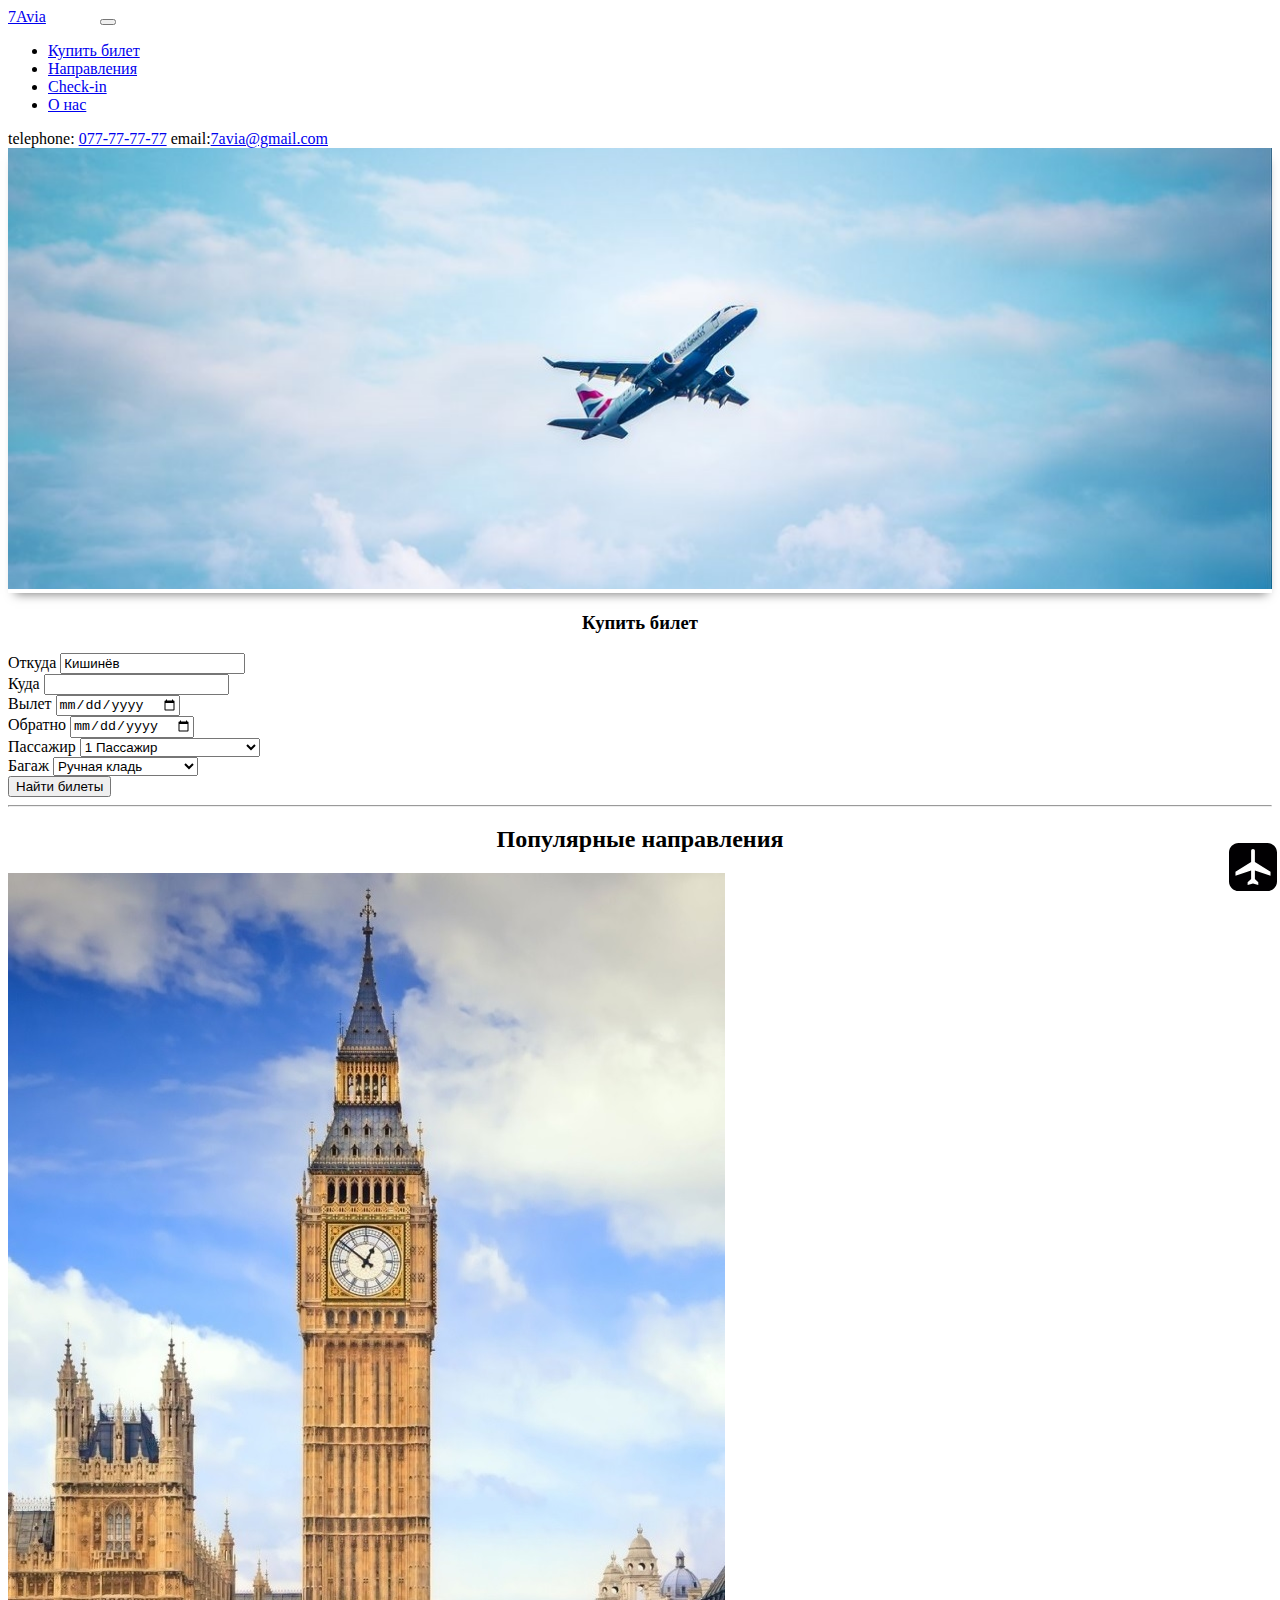
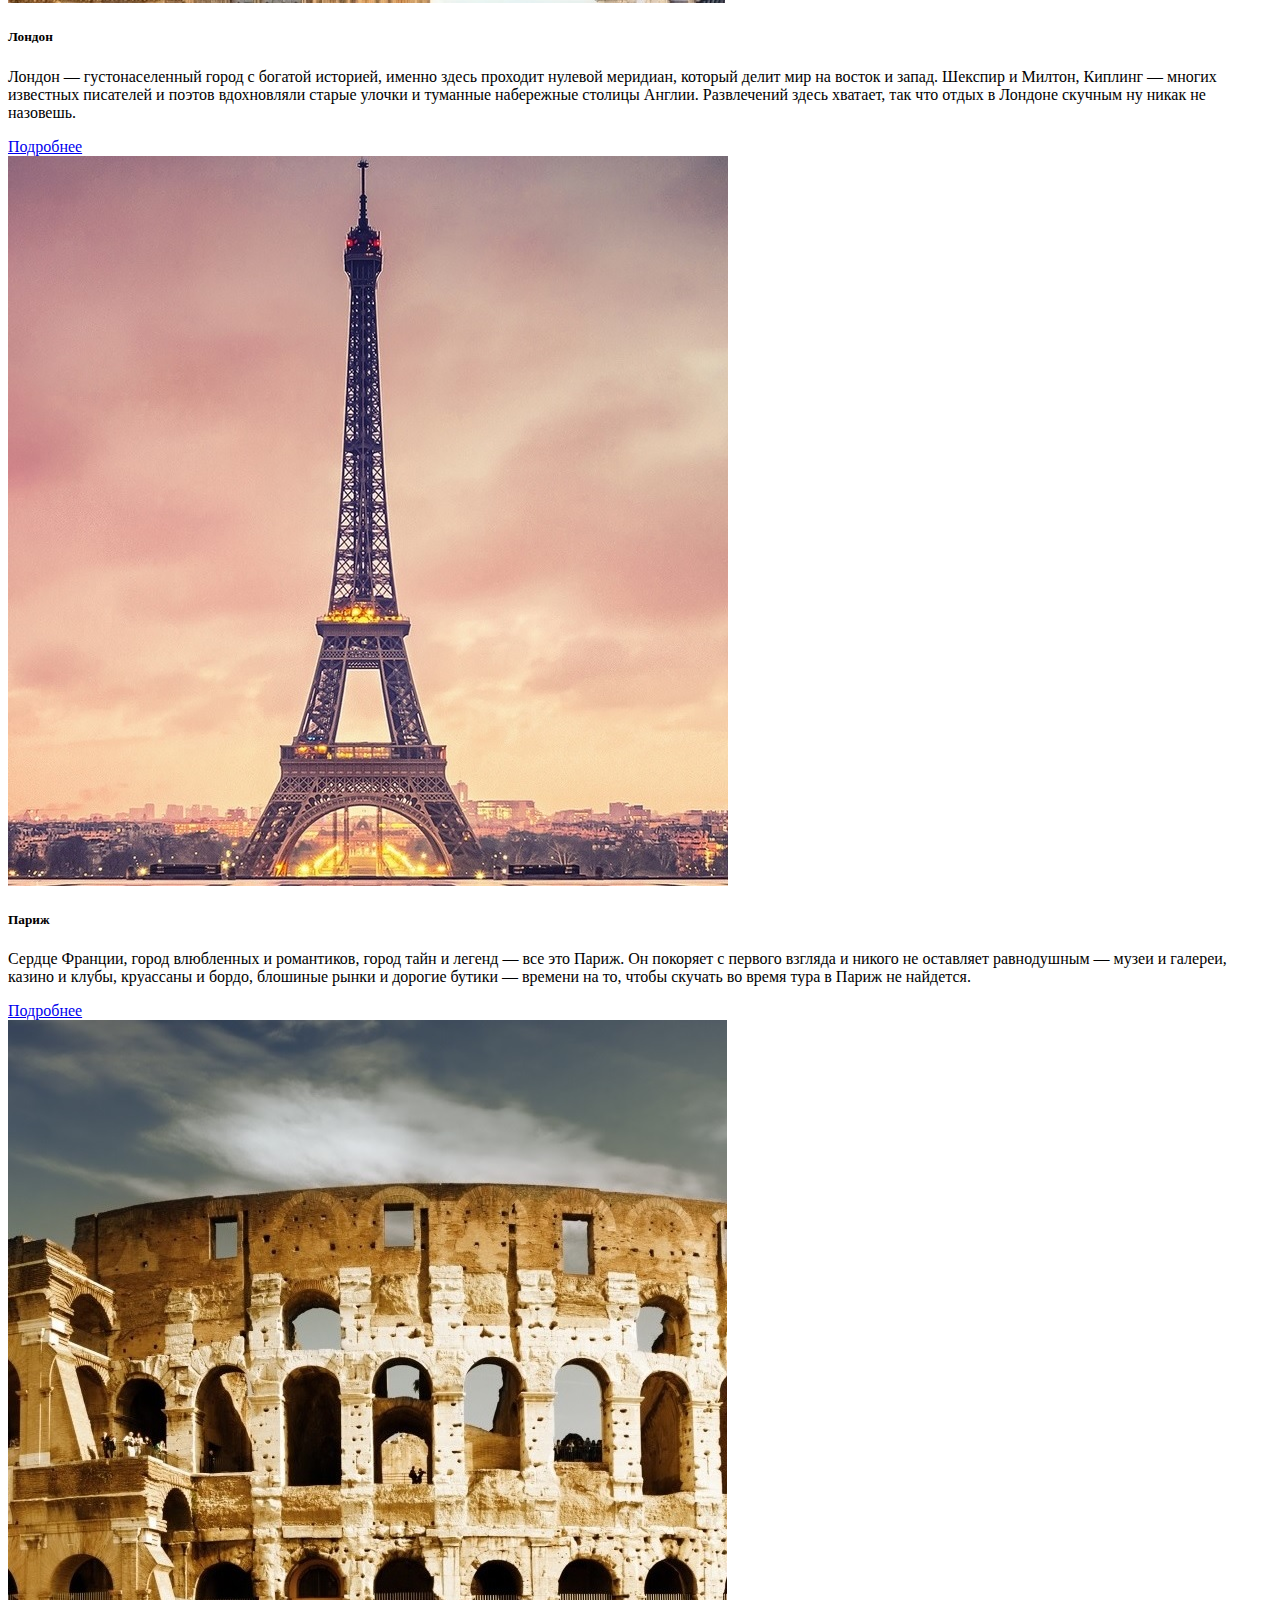
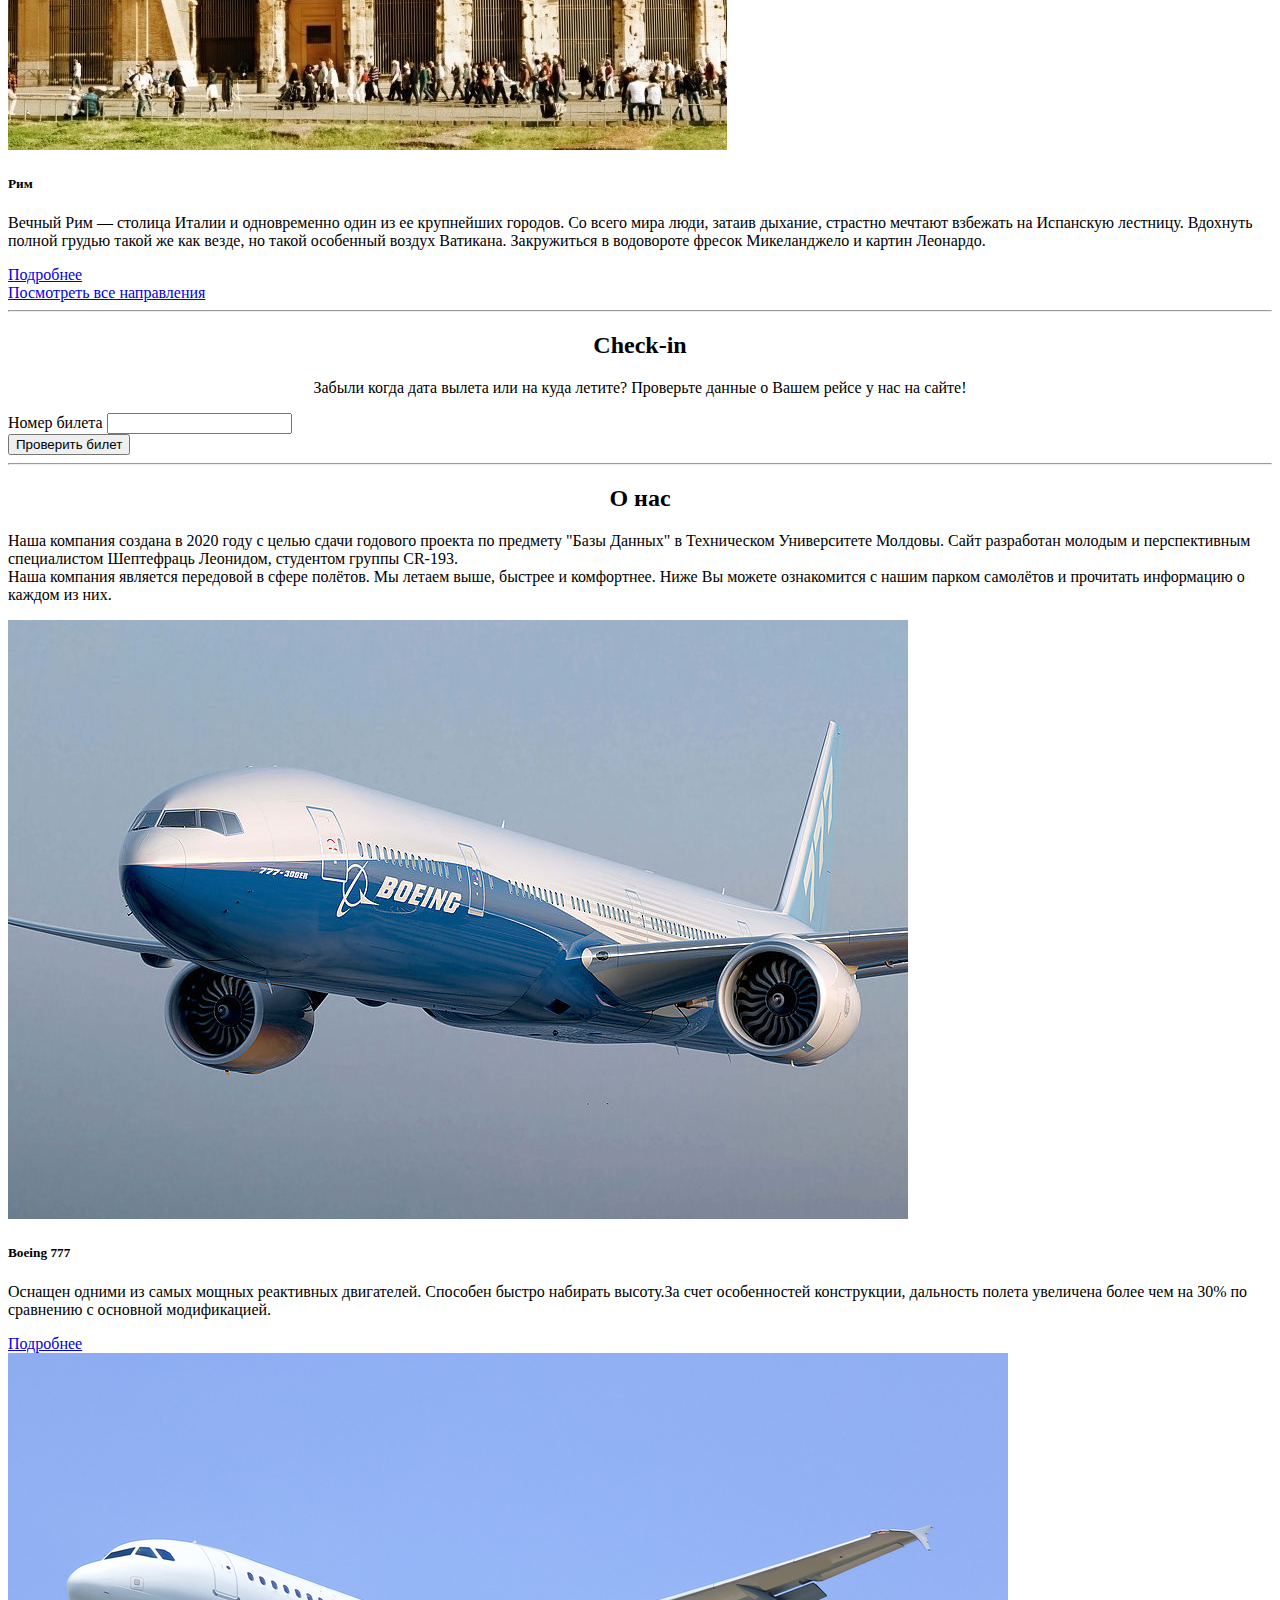
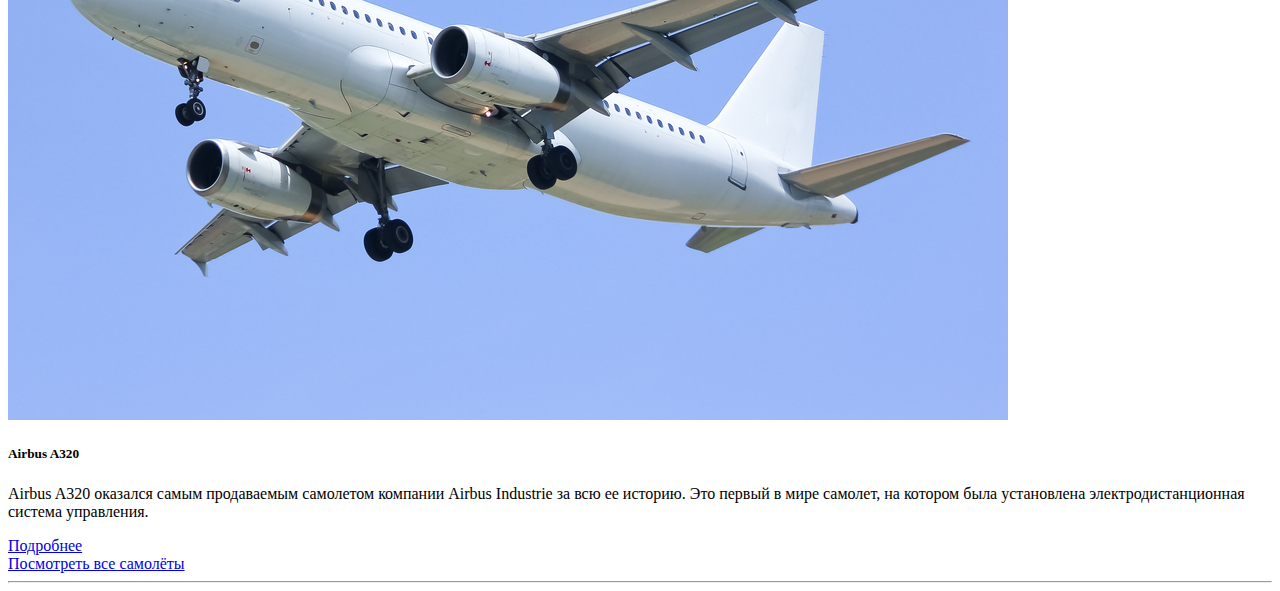
<file: index.html>
<!doctype html>
<html lang="ru">
  <head>
    <!-- Required meta tags -->
    <meta charset="utf-8">
    <meta name="viewport" content="width=device-width, initial-scale=1, shrink-to-fit=no">

    <!-- Bootstrap CSS -->
    <link rel="stylesheet" href="https://cdn.jsdelivr.net/npm/bootstrap@4.5.3/dist/css/bootstrap.min.css" integrity="sha384-TX8t27EcRE3e/ihU7zmQxVncDAy5uIKz4rEkgIXeMed4M0jlfIDPvg6uqKI2xXr2" crossorigin="anonymous">
	<link rel="stylesheet" href="style.css">
	
    <title>7Avia</title>
  </head>
  <body >

	  <!--Бутстрап контэйнер-->
	<div class="container" id="up">
		<!--Навигационная панель-->
		<nav class="navbar navbar-expand-lg navbar-light " style="background-color:white">
			<a class="navbar-brand" style="margin-right: 50px; " href="#">7Avia</a>
			<button class="navbar-toggler" type="button" data-toggle="collapse" data-target="#navbarText" aria-controls="navbarText" aria-expanded="false" aria-label="Toggle navigation">
			  <span class="navbar-toggler-icon"></span>
			</button>
			<div class="collapse navbar-collapse" id="navbarText">
			  <ul class="navbar-nav mr-auto">
				<li class="nav-item">
				  <a class="nav-link" href="#buy">Купить билет</a>
				</li>
				<li class="nav-item">
				  <a class="nav-link" href="#popular">Направления</a>
				</li>
				<li class="nav-item">
				  <a class="nav-link" href="#check">Check-in</a>
				</li>
				<li class="nav-item">
					<a class="nav-link" href="#company">О нас</a>
				  </li>
			  </ul>
			  <span class="navbar-text">
				telephone: <a class="mr-5" href="tel:077777777"> 077-77-77-77</a>
				email:<a href="mailto:7avia@gmail.com">7avia@gmail.com</a>
			  </span>
			</div>
		</nav>
		<!--Конец навигационной панели-->

		  <!--Картинка для главного экрана-->
		  <div class="row main-image">
			<img src="images/avia9.jpg" class="img-fluid height: auto;" style="width: 100%; ">
		  </div>
		  <!--Конец картинки главного экрана-->

		  <!--Форма для билета-->
		  <div class="row mb-3 " id="buy">
			<form class="needs-validation mt-4 ml-3 mr-3" novalidate action="buy_ticket.html" method="">
				<h3 align="center">Купить билет</h3>
				<div class="ml-5">
					<div class="form-row mt-4">
					  	<div class="col-md-3 mb-3">
							<label for="validationCustom01" class="ml-2">Откуда</label>
							<input type="text" class="form-control" id="validationCustom01" name="from" value="Кишинёв" required>
					  	</div>
					  	<div class="col-md-3 mb-3">
							<label for="validationCustom02" class="ml-2">Куда</label>
							<input type="text" class="form-control" id="validationCustom02" name="to" required>
					 	</div>
					 	<div class="col-md-3 mb-3">
							<label for="validationCustom03" class="ml-2">Вылет</label>
							<input class="form-control" type="date" id="date-input1" name="depart" required>
						</div>
						<div class="col-md-3 mb-3">
							<label for="validationCustom03" class="ml-2">Обратно</label>
							<input class="form-control" type="date" id="date-input2" name="return" required>
						</div>
						<div class="col-md-3"></div>
						<div class="col-md-3 mb-3">
							<label for="validationCustom04" class="ml-2">Пассажир</label>
							<select class="custom-select" id="validationCustom04" name="passanger" required>
								<option selected value="1">1 Пассажир</option>
								<option value="2">2 Пассажира</option>
								<option value="3">3 Пассажира</option>
								<option value="11">1 Пассажир + младенец</option>
								<option value="12">1 Пассажир + ребёнок</option>
								<option value="21">2 Пассажира + младенец</option>
								<option value="22">2 Пассажира + ребёнок</option>
							</select>
						</div>
						<div class="col-md-3 mb-3">
							<label for="validationCustom04" class="ml-2">Багаж</label>
							<select class="custom-select" id="validationCustom04" name="baggage" required>
								<option selected value="1">Ручная кладь</option>
								<option value="2">С багажом (до 20кг)</option>
								
							</select>
						</div>
					</div>	
					<div class="form-row mt-4">
						<div class="col-md-3 mb-3"></div>
						<div class="col-md-6 mb-3">
							<button class="col-sm btn btn-primary btn-lg" type="submit">Найти билеты</button>
					  	</div>
				  	</div>
				</div>
			</form>
			<!--Скрипт для обработки заполнения-->
			<script>
			// Example starter JavaScript for disabling form submissions if there are invalid fields
			(function() {
			  'use strict';
			  window.addEventListener('load', function() {
				// Fetch all the forms we want to apply custom Bootstrap validation styles to
				var forms = document.getElementsByClassName('needs-validation');
				// Loop over them and prevent submission
				var validation = Array.prototype.filter.call(forms, function(form) {
				  form.addEventListener('submit', function(event) {
					if (form.checkValidity() === false) {
					  event.preventDefault();
					  event.stopPropagation();
					}
					form.classList.add('was-validated');
				  }, false);
				});
			  }, false);
			})();
			</script>
		  </div>
		<!--Конец формы для заполения-->
	<hr class="mt-3">
	
		<!--Популярные направления-->
		<div class="mt-4 mb-3">
			<div class="row mb-2" id="popular">
				<div class="col"><h2 align="center">Популярные направления</h2></div>
			</div>
			<div class="row">
				<div class="card-deck">
					<div class="card">
					  <img src="images/london1.jpg" class="card-img-top" alt="...">
					  <div class="card-body">
						<h5 class="card-title">Лондон</h5>
						<p class="card-text">Лондон — густонаселенный город с богатой историей,
							именно здесь проходит нулевой меридиан, который делит мир на восток и запад. 
							Шекспир и Милтон, Киплинг — многих известных писателей и поэтов 
							вдохновляли старые улочки и туманные набережные столицы Англии.
							Развлечений здесь хватает,
							так что отдых в Лондоне скучным ну никак не назовешь.</p>
					  </div>
					  <div class="card-footer">
						<a class="btn btn-info" href="info.html" role="button">Подробнее</a>
					  </div>
					</div>
					<div class="card">
					  <img src="images/paris1.jpg" class="card-img-top" alt="...">
					  <div class="card-body">
						<h5 class="card-title">Париж</h5>
						<p class="card-text">Сердце Франции, город влюбленных и романтиков, 
							город тайн и легенд — все это Париж. Он покоряет с первого взгляда и никого не 
							оставляет равнодушным — музеи и галереи, казино и клубы, круассаны и бордо, 
							блошиные рынки и дорогие бутики — времени на то, чтобы скучать во время тура в Париж
							не найдется.</p>
					  </div>
					  <div class="card-footer">
						<a class="btn btn-info" href="info.html" role="button">Подробнее</a>
					  </div>
					</div>
					<div class="card">
					  <img src="images/rim1.jpg" class="card-img-top" alt="...">
					  <div class="card-body">
						<h5 class="card-title">Рим</h5>
						<p class="card-text">Вечный Рим — столица Италии и одновременно один из ее крупнейших городов.
							Со всего мира люди, затаив дыхание, страстно мечтают взбежать на Испанскую лестницу.
							Вдохнуть полной грудью такой же как везде, но такой особенный воздух
							Ватикана. Закружиться в водовороте фресок Микеланджело и картин Леонардо.</p>
					  </div>
					  <div class="card-footer">
						<a class="btn btn-info" href="info.html" role="button">Подробнее</a>
					  </div>
					</div>
				  </div>
			</div>
			<div class="row mt-4">
				<div class="col">
					<a class="btn btn-lg btn-block btn-outline-secondary" href="info.html" role="button">Посмотреть все направления</a>
				</div>
			</div>
		</div>
		<!--Конец популярных направлений-->
	<hr class="mt-3">


		<!--check-in-->
		<div class="mb-3">
			<div class="row mt-4" id="check">
				<div class="col">
					<h2 align="center">Check-in</h2>
				</div>
			</div>
			<p align="center">Забыли когда дата вылета или на куда летите? Проверьте данные о Вашем рейсе у нас на сайте!</p>
			
			<form class="needs-validation mt-4 ml-3 mr-3" action="info.html" novalidate>
			  	<div class="form-row mt-4">
					  <div class="col-md-3"></div>
					<div class="col-md-6 mb-3">
					  <label for="validationCustom01" class="ml-2">Номер билета</label>
					  <input type="text" class="form-control" id="validationCustom01" name="check" required>
					</div>
			  	</div>	
			  	<div class="form-row mt-4">
					<div class="col-md-3"></div>
				  	<div class="col-md-6 mb-3">
					  <button class="col-sm btn btn-primary btn-lg" type="submit">Проверить билет</button>
					</div>
				</div>
			</form>
			<!--Скрипт для обработки заполнения-->
			<script scr="check-in-form.js" defer></script>
		</div>
		<!--Конец check-in-->
	<hr class="mt-3">

	<!--О компании + список самолётов-->
	<div id="company">
		<div class="row">
			<div class="col">
				<h2 align="center">О нас</h2>
			</div>
		</div>
		<div class="row">
			<div class="col">
				<p>Наша компания создана в 2020 году с целью сдачи годового проекта по предмету 
					"Базы Данных" в Техническом Университете Молдовы. Сайт разработан молодым и перспективным 
					специалистом Шептефраць Леонидом, студентом группы CR-193.
					<br>
					Наша компания является передовой в сфере полётов. Мы летаем выше, быстрее и комфортнее. Ниже Вы можете
					ознакомится с нашим парком самолётов и прочитать информацию о каждом из них.
				</p>
			</div>
		</div>
		<div class="row">
			<div class="card-deck">
				<div class="card">
				  	<img src="images/boing.jpg" class="card-img-top" alt="...">
				  	<div class="card-body">
						<h5 class="card-title">Boeing 777</h5>
						<p class="card-text">Оснащен одними из самых мощных реактивных двигателей. 
							Способен быстро набирать высоту.За счет особенностей конструкции, 
							дальность полета увеличена более чем на 30% по сравнению с основной модификацией.</p>
				  	</div>
				  	<div class="card-footer">
						<a class="btn btn-info" href="info.html" role="button">Подробнее</a>
				 	</div>
				</div>
				<div class="card">
				  	<img src="images/airobus.jpg" class="card-img-top" alt="...">
				 	<div class="card-body">
						<h5 class="card-title">Airbus A320</h5>
						<p class="card-text"> Airbus A320 оказался самым продаваемым самолетом 
							компании Airbus Industrie за всю ее историю. Это первый в мире самолет, 
							на котором была установлена электродистанционная система управления.</p>
				  	</div>
				 	<div class="card-footer">
						<a class="btn btn-info" href="info.html" role="button">Подробнее</a>
				  	</div>
				</div>
			</div>
		</div>
		<div class="row mt-4">
			<div class="col">
				<a class="btn btn-lg btn-block btn-outline-secondary" href="info.html" role="button">Посмотреть все самолёты</a>
			</div>
		</div>
	</div>
	<!--Конец О компании + список самолётов-->
	<hr class="mt-3">




	<!--Конец бутстрап контэйнера-->
	</div>
	
	  


    <!-- Optional JavaScript; choose one of the two! -->

    <!-- Option 1: jQuery and Bootstrap Bundle (includes Popper) -->
    <script src="https://code.jquery.com/jquery-3.5.1.slim.min.js" integrity="sha384-DfXdz2htPH0lsSSs5nCTpuj/zy4C+OGpamoFVy38MVBnE+IbbVYUew+OrCXaRkfj" crossorigin="anonymous"></script>
    <script src="https://cdn.jsdelivr.net/npm/bootstrap@4.5.3/dist/js/bootstrap.bundle.min.js" integrity="sha384-ho+j7jyWK8fNQe+A12Hb8AhRq26LrZ/JpcUGGOn+Y7RsweNrtN/tE3MoK7ZeZDyx" crossorigin="anonymous"></script>
	<a href="#up" style="position:fixed; right:-55px; bottom: 5px;"><img style="width:45%" src="images/fly1.svg"></a>
	
	<!--Create By Septefrati Leonid-->
  </body>
</html>
</file>
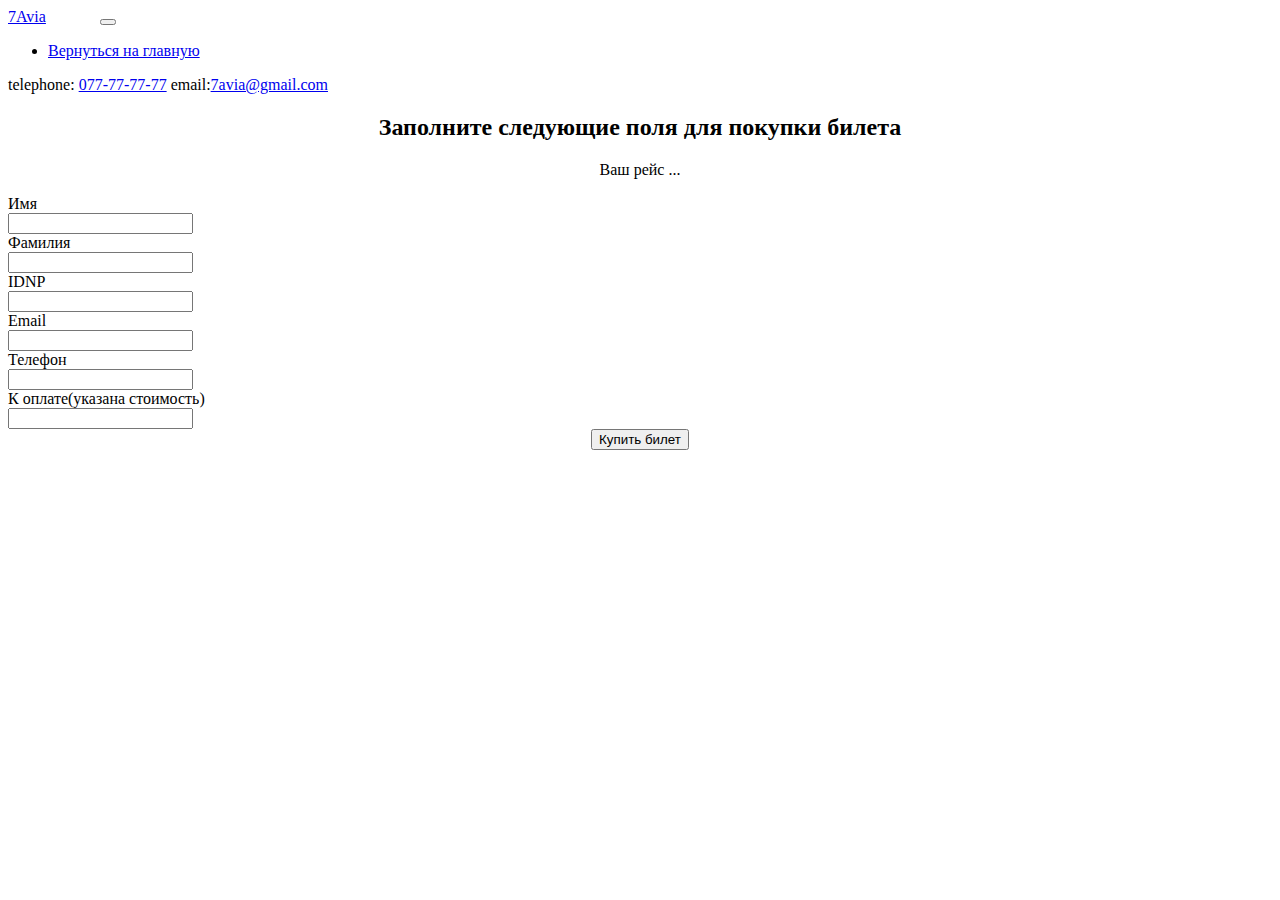
<file: buy_ticket.html>
<!doctype html>
<html lang="ru">
  <head>
    <!-- Required meta tags -->
    <meta charset="utf-8">
    <meta name="viewport" content="width=device-width, initial-scale=1, shrink-to-fit=no">

    <!-- Bootstrap CSS -->
    <link rel="stylesheet" href="https://cdn.jsdelivr.net/npm/bootstrap@4.5.3/dist/css/bootstrap.min.css" integrity="sha384-TX8t27EcRE3e/ihU7zmQxVncDAy5uIKz4rEkgIXeMed4M0jlfIDPvg6uqKI2xXr2" crossorigin="anonymous">

    <title>Покупка билета</title>
  </head>
  <body>
    
    
    <div class="container" id="up">
       <!--Навигационная панель-->
		<nav class="navbar navbar-expand-lg navbar-light " style="background-color:white">
			<a class="navbar-brand" style="margin-right: 50px; " href="#">7Avia</a>
			<button class="navbar-toggler" type="button" data-toggle="collapse" data-target="#navbarText" aria-controls="navbarText" aria-expanded="false" aria-label="Toggle navigation">
			  <span class="navbar-toggler-icon"></span>
			</button>
			<div class="collapse navbar-collapse" id="navbarText">
			  <ul class="navbar-nav mr-auto">
				<li class="nav-item">
				  <a class="nav-link" href="index.html">Вернуться на главную</a>
				</li>
			  </ul>
			  <span class="navbar-text">
				telephone: <a class="mr-5" href="tel:078113237"> 077-77-77-77</a>
				email:<a href="mailto:7avia@gmail.com">7avia@gmail.com</a>
			  </span>
			</div>
		</nav>
        <!--Конец навигационной панели-->
        


    <div class="row mt-4 mb-2">
      <div class="col" align="center">
        <h2>Заполните следующие поля для покупки билета</h2>
        <p class="mt-5">Ваш рейс ...</p>
      </div>
    </div>
    <!--Форма покупки-->
    <form>
      <div class="form-group row">
        <label for="example-text-input" class="col-2 col-form-label">Имя</label>
        <div class="col-10">
          <input class="form-control" type="text" id="example-text-input" name="first_name" required>
        </div>
      </div>
      <div class="form-group row">
        <label for="example-text-input" class="col-2 col-form-label">Фамилия</label>
        <div class="col-10">
          <input class="form-control" type="text" id="example-text-input" name="last_name" required>
        </div>
      </div>
      <div class="form-group row">
        <label for="example-search-input" class="col-2 col-form-label">IDNP</label>
        <div class="col-10">
          <input class="form-control" type="search" maxlength="13" id="example-search-input" name="idnp" required>
        </div>
      </div>
      <div class="form-group row">
        <label for="example-email-input" class="col-2 col-form-label">Email</label>
        <div class="col-10">
          <input class="form-control" type="email" id="example-email-input" name="e-mail" required>
        </div>
      </div>
      <div class="form-group row">
        <label for="example-tel-input" class="col-2 col-form-label">Телефон</label>
        <div class="col-10">
          <input class="form-control" type="tel" id="example-tel-input" name="tel" required>
        </div>
      </div>
      <div class="form-group row">
        <label for="example-text-input" class="col-2 col-form-label">К оплате(указана стоимость)</label>
        <div class="col-10">
          <input class="form-control" type="text" id="example-text-input" name="pas" required>
        </div>
      </div>
      <div class="form-row mt-4">
        <div class="col-md" align="center">
			    <button class="col-sm-4 btn btn-primary btn-lg" type="submit">Купить билет</button>
			  </div>
      </div>
    </form>
    <!--Конец формы покупки-->
   


        <!--Конец бутстрап контэйнера-->
    </div>

    <!-- Optional JavaScript; choose one of the two! -->

    <!-- Option 1: jQuery and Bootstrap Bundle (includes Popper) -->
    <script src="https://code.jquery.com/jquery-3.5.1.slim.min.js" integrity="sha384-DfXdz2htPH0lsSSs5nCTpuj/zy4C+OGpamoFVy38MVBnE+IbbVYUew+OrCXaRkfj" crossorigin="anonymous"></script>
    <script src="https://cdn.jsdelivr.net/npm/bootstrap@4.5.3/dist/js/bootstrap.bundle.min.js" integrity="sha384-ho+j7jyWK8fNQe+A12Hb8AhRq26LrZ/JpcUGGOn+Y7RsweNrtN/tE3MoK7ZeZDyx" crossorigin="anonymous"></script>
  <!--  
    <a href="#up" style="position:fixed; right:-55px; bottom: 5px;"><img style="width:45%" src="images/fly1.svg"></a>
   -->
  </body>
</html>
</file>
<file: style.css>
html {
	scroll-behavior: smooth;
}
.main-image{
	box-shadow: 1px 7px 10px -6px #7d7d7d;
}
</file>
